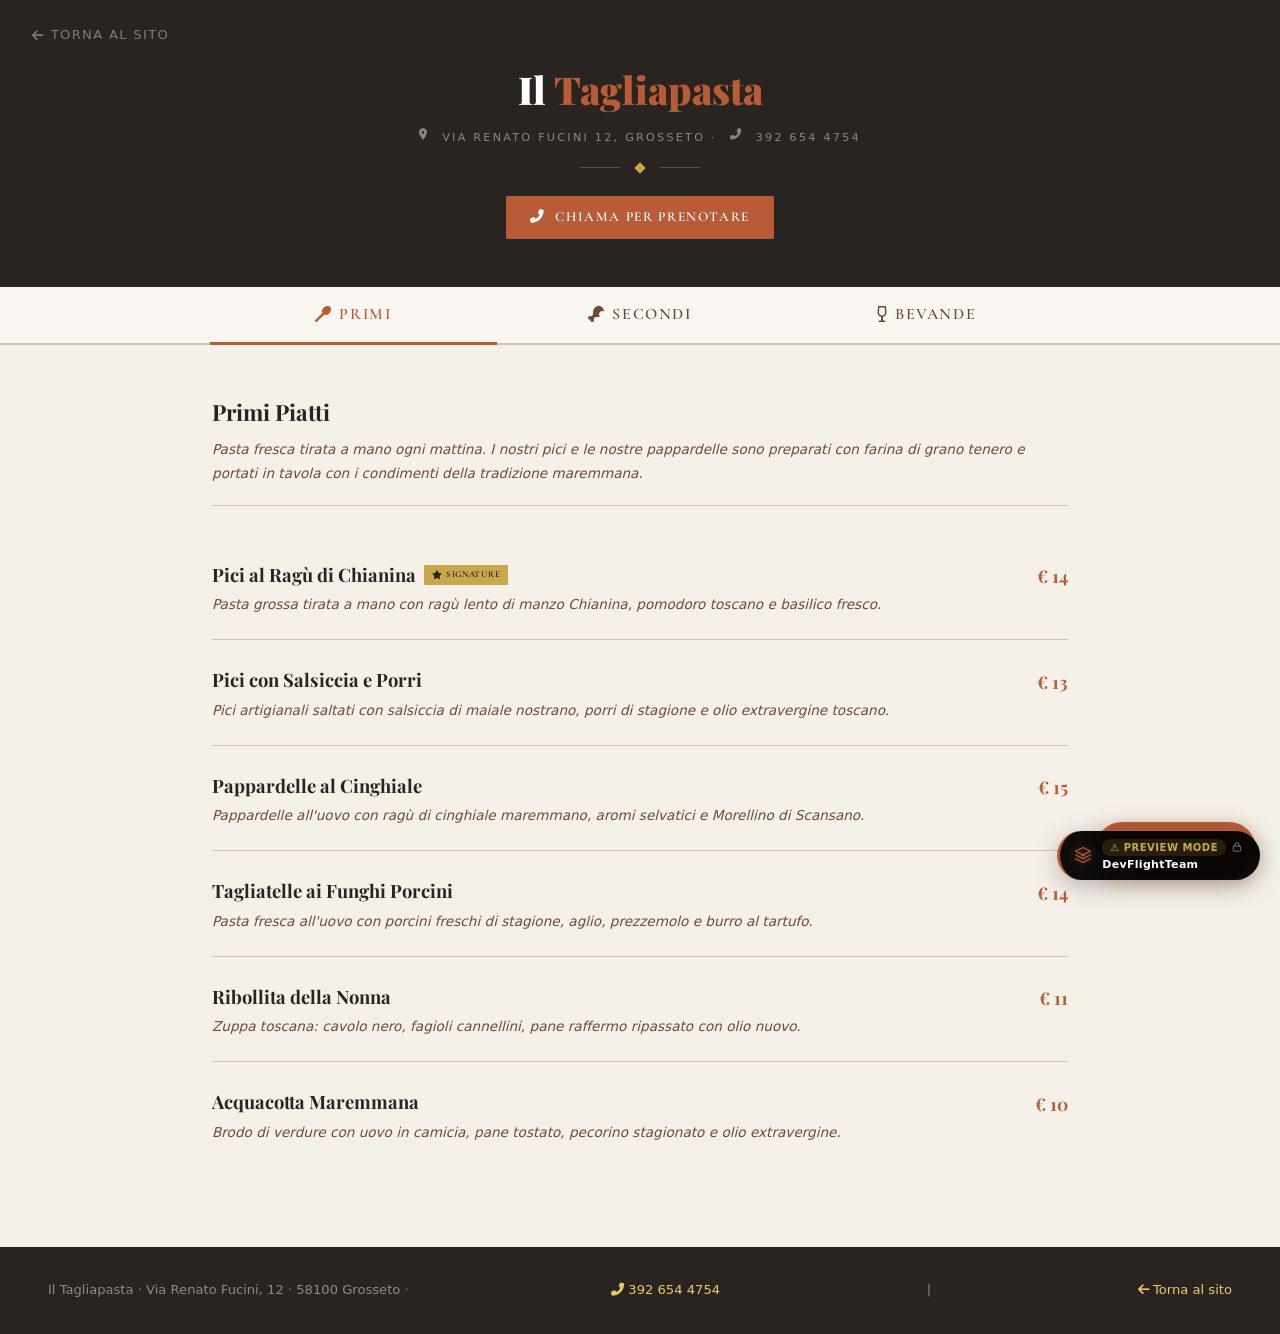
<file: menu.html>
<!DOCTYPE html>
<html lang="it">
<head>
  <meta charset="UTF-8" />
  <meta name="viewport" content="width=device-width, initial-scale=1.0, viewport-fit=cover" />
  <title>Menù – Il Tagliapasta, Grosseto</title>
  <meta name="description" content="Menù completo de Il Tagliapasta di Grosseto: primi, secondi e bevande della tradizione maremmana." />
  <link rel="preconnect" href="https://fonts.googleapis.com" />
  <link rel="preconnect" href="https://fonts.gstatic.com" crossorigin />
  <link href="https://fonts.googleapis.com/css2?family=Playfair+Display:ital,wght@0,400;0,700;0,900;1,400&family=Cormorant+Garamond:ital,wght@0,300;0,400;0,600;1,300;1,400&display=swap" rel="stylesheet" />
  <link rel="stylesheet" href="https://cdnjs.cloudflare.com/ajax/libs/font-awesome/6.0.0-beta3/css/all.min.css" />
  <link rel="stylesheet" href="styles.css" />
</head>
<body>

<header class="menu-header">
  <a href="index.html" class="back-link">
    <i class="fas fa-arrow-left"></i>
    Torna al sito
  </a>
  <div class="menu-header-logo">Il <span>Tagliapasta</span></div>
  <p class="menu-header-sub"><i class="fas fa-map-marker-alt"></i> Via Renato Fucini 12, Grosseto · <i class="fas fa-phone-alt"></i> 392 654 4754</p>
  <div class="menu-header-divider"><div class="gem-gold"></div></div>
  <a href="tel:+393926544754" class="menu-header-cta">
    <i class="fas fa-phone-alt"></i> Chiama per Prenotare
  </a>
</header>

<div class="tabs-wrap">
  <div class="tabs">
    <button class="tab-btn active" onclick="showPanel('primi',this)"><i class="fas fa-utensil-spoon"></i> Primi</button>
    <button class="tab-btn" onclick="showPanel('secondi',this)"><i class="fas fa-drumstick-bite"></i> Secondi</button>
    <button class="tab-btn" onclick="showPanel('bevande',this)"><i class="fas fa-wine-glass-alt"></i> Bevande</button>
  </div>
</div>

<div class="panel active" id="panel-primi">
  <p class="panel-title">Primi Piatti</p>
  <p class="panel-desc">Pasta fresca tirata a mano ogni mattina. I nostri pici e le nostre pappardelle sono preparati con farina di grano tenero e portati in tavola con i condimenti della tradizione maremmana.</p>
  <div class="dish-list">
    <div class="dish"><div class="dish-info"><p class="dish-name">Pici al Ragù di Chianina <span class="badge"><i class="fas fa-star"></i> Signature</span></p><p class="dish-desc">Pasta grossa tirata a mano con ragù lento di manzo Chianina, pomodoro toscano e basilico fresco.</p></div><div class="dish-price">€ 14</div></div>
    <div class="dish"><div class="dish-info"><p class="dish-name">Pici con Salsiccia e Porri</p><p class="dish-desc">Pici artigianali saltati con salsiccia di maiale nostrano, porri di stagione e olio extravergine toscano.</p></div><div class="dish-price">€ 13</div></div>
    <div class="dish"><div class="dish-info"><p class="dish-name">Pappardelle al Cinghiale</p><p class="dish-desc">Pappardelle all'uovo con ragù di cinghiale maremmano, aromi selvatici e Morellino di Scansano.</p></div><div class="dish-price">€ 15</div></div>
    <div class="dish"><div class="dish-info"><p class="dish-name">Tagliatelle ai Funghi Porcini</p><p class="dish-desc">Pasta fresca all'uovo con porcini freschi di stagione, aglio, prezzemolo e burro al tartufo.</p></div><div class="dish-price">€ 14</div></div>
    <div class="dish"><div class="dish-info"><p class="dish-name">Ribollita della Nonna</p><p class="dish-desc">Zuppa toscana: cavolo nero, fagioli cannellini, pane raffermo ripassato con olio nuovo.</p></div><div class="dish-price">€ 11</div></div>
    <div class="dish"><div class="dish-info"><p class="dish-name">Acquacotta Maremmana</p><p class="dish-desc">Brodo di verdure con uovo in camicia, pane tostato, pecorino stagionato e olio extravergine.</p></div><div class="dish-price">€ 10</div></div>
  </div>
</div>

<div class="panel" id="panel-secondi">
  <p class="panel-title">Secondi Piatti</p>
  <p class="panel-desc">Carni selezionate del territorio, pesce dell'Argentario e i grandi classici della cucina povera maremmana.</p>
  <div class="dish-list">
    <div class="dish"><div class="dish-info"><p class="dish-name">Peposo al Morellino <span class="badge"><i class="fas fa-star"></i> Signature</span></p><p class="dish-desc">Stufato di manzo a lunga cottura nel Morellino di Scansano con abbondante pepe nero.</p></div><div class="dish-price">€ 18</div></div>
    <div class="dish"><div class="dish-info"><p class="dish-name">Bistecca alla Maremmana</p><p class="dish-desc">Taglio pregiato di Chianina cotto alla griglia, rosmarino fresco e sale marino di Volterra.</p></div><div class="dish-price">€ 22</div></div>
    <div class="dish"><div class="dish-info"><p class="dish-name">Tagliata con Rucola e Parmigiano</p><p class="dish-desc">Controfiletto ai ferri su letto di rucola selvatica, pomodorini confit e scaglie di Parmigiano.</p></div><div class="dish-price">€ 20</div></div>
    <div class="dish"><div class="dish-info"><p class="dish-name">Scaloppine al Limone</p><p class="dish-desc">Fettine di vitello saltate nel burro con limone, capperi di Pantelleria e salvia fresca.</p></div><div class="dish-price">€ 16</div></div>
    <div class="dish"><div class="dish-info"><p class="dish-name">Moscardini in Umido</p><p class="dish-desc">Polpetti dell'Argentario in salsa di pomodoro con olive taggiasche, capperi e prezzemolo.</p></div><div class="dish-price">€ 17</div></div>
    <div class="dish"><div class="dish-info"><p class="dish-name">Carpaccio di Chianina</p><p class="dish-desc">Fettine di manzo crudo con rucola, scaglie di pecorino toscano e olio del frantoio locale.</p></div><div class="dish-price">€ 14</div></div>
  </div>
</div>

<div class="panel" id="panel-bevande">
  <p class="panel-title">Bevande</p>
  <p class="panel-desc">Selezione di vini locali della Maremma Toscana: Morellino di Scansano, Vermentino, Ansonica e bollicine.</p>
  <div class="bev-sections">
    <div class="bev-section"><p class="bev-section-title"><i class="fas fa-wine-bottle"></i> Vini</p>
      <div class="bev-item"><span>Morellino di Scansano DOCG</span><span>€ 5 / bic.</span></div>
      <div class="bev-item"><span>Vermentino di Maremma DOC</span><span>€ 5 / bic.</span></div>
      <div class="bev-item"><span>Ansonica Costa Argentario</span><span>€ 5 / bic.</span></div>
      <div class="bev-item"><span>Sangiovese IGT Toscana</span><span>€ 4.50 / bic.</span></div>
      <div class="bev-item"><span>Bottiglia rosso della casa</span><span>€ 18</span></div>
      <div class="bev-item"><span>Bottiglia bianco della casa</span><span>€ 16</span></div>
      <div class="bev-item"><span>Prosecco DOC</span><span>€ 4</span></div>
    </div>
    <div class="bev-section"><p class="bev-section-title"><i class="fas fa-coffee"></i> Analcoliche</p>
      <div class="bev-item"><span>Acqua naturale (75 cl)</span><span>€ 2</span></div>
      <div class="bev-item"><span>Acqua frizzante (75 cl)</span><span>€ 2</span></div>
      <div class="bev-item"><span>Limonata artigianale</span><span>€ 4</span></div>
      <div class="bev-item"><span>Succhi di frutta</span><span>€ 3</span></div>
      <div class="bev-item"><span>Bibite in lattina</span><span>€ 3</span></div>
      <div class="bev-item"><span>Tè freddo del giorno</span><span>€ 3.50</span></div>
    </div>
    <div class="bev-section"><p class="bev-section-title"><i class="fas fa-mug-hot"></i> Caffetteria & Digestivi</p>
      <div class="bev-item"><span>Caffè espresso</span><span>€ 1.50</span></div>
      <div class="bev-item"><span>Caffè macchiato</span><span>€ 1.80</span></div>
      <div class="bev-item"><span>Cappuccino</span><span>€ 2</span></div>
      <div class="bev-item"><span>Limoncello artigianale</span><span>€ 3.50</span></div>
      <div class="bev-item"><span>Amaro della casa</span><span>€ 4</span></div>
      <div class="bev-item"><span>Grappa Toscana</span><span>€ 4</span></div>
    </div>
  </div>
</div>

<a href="tel:+393926544754" class="sticky-call" id="sticky-cta">
  <i class="fas fa-phone-alt"></i> Prenota
</a>

<footer class="menu-footer">
  Il Tagliapasta · Via Renato Fucini, 12 · 58100 Grosseto ·
  <a href="tel:+393926544754"><i class="fas fa-phone-alt"></i> 392 654 4754</a>
  &nbsp;|&nbsp;
  <a href="index.html"><i class="fas fa-arrow-left"></i> Torna al sito</a>
</footer>

<script src="preview-badge.js"></script>
<script src="script.js"></script>
</body>
</html>
</file>
<file: styles.css>
:root {
  --cream: #f5f0e8;
  --warm-white: #faf7f2;
  --terracotta: #b85c38;
  --terracotta-dark: #8c3e22;
  --terracotta-light: #d4785a;
  --olive: #5c6b3a;
  --charcoal: #2a2420;
  --brown: #6b4c3b;
  --gold: #c9a84c;
  --gold-light: #e8c96a;
  --divider: #d4c5b0;
}

*,
*::before,
*::after {
  box-sizing: border-box;
  margin: 0;
  padding: 0;
}

html {
  scroll-behavior: smooth;
  font-size: 16px;
}

body {
  background: var(--cream);
  color: var(--charcoal);
  font-family: 'Inter', system-ui, sans-serif;
  font-size: 16px;
  line-height: 1.75;
  overflow-x: hidden;
}

/* Navigation Styles - Updated with Logo Styling */
nav {
  position: fixed;
  top: 0;
  left: 0;
  right: 0;
  z-index: 100;
  display: flex;
  align-items: center;
  justify-content: space-between;
  padding: 1.2rem 3rem;
  background: rgba(245, 240, 232, 0.96);
  backdrop-filter: blur(14px);
  border-bottom: 1px solid var(--divider);
  transition: box-shadow 0.3s;
}

@media (max-width: 768px) {
  nav {
    padding: 0.9rem 1.5rem;
  }
}

nav.scrolled {
  box-shadow: 0 2px 24px rgba(42, 36, 32, 0.1);
}

.nav-logo {
  font-family: 'Lora', Georgia, serif;
  font-weight: 700;
  font-size: 1.35rem;
  color: var(--terracotta-dark);
  text-decoration: none;
  display: flex;
  align-items: center;
  gap: 0.6rem;
  transition: transform 0.2s ease;
}

.nav-logo:hover {
  transform: translateY(-1px);
}

.nav-logo span {
  color: var(--charcoal);
}

.nav-logo-img {
  height: 36px;
  width: auto;
  object-fit: contain;
  display: block;
  transition: opacity 0.2s ease;
}

.nav-logo:hover .nav-logo-img {
  opacity: 0.9;
}

/* Responsive adjustments for logo */
@media (max-width: 768px) {
  .nav-logo {
    font-size: 1.2rem;
  }
  
  .nav-logo-img {
    height: 28px;
  }
}

@media (max-width: 480px) {
  .nav-logo {
    font-size: 1rem;
    gap: 0.4rem;
  }
  
  .nav-logo-img {
    height: 24px;
  }
}

.nav-links {
  display: flex;
  list-style: none;
  gap: 2rem;
  align-items: center;
}

@media (max-width: 768px) {
  .nav-links {
    display: none;
  }
}

.nav-links a {
  font-family: 'Inter', sans-serif;
  font-size: 0.82rem;
  font-weight: 600;
  letter-spacing: 0.12em;
  text-transform: uppercase;
  color: var(--charcoal);
  text-decoration: none;
  position: relative;
  transition: color 0.2s;
}

.nav-links a::after {
  content: '';
  position: absolute;
  bottom: -3px;
  left: 0;
  width: 0;
  height: 1px;
  background: var(--terracotta);
  transition: width 0.3s;
}

.nav-links a:hover {
  color: var(--terracotta);
}

.nav-links a:hover::after {
  width: 100%;
}

.nav-cta {
  background: var(--terracotta) !important;
  color: white !important;
  padding: 0.5rem 1.4rem;
  border-radius: 2px;
  transition: background 0.2s !important;
}

.nav-cta::after {
  display: none !important;
}

.nav-cta:hover {
  background: var(--terracotta-dark) !important;
}

.hamburger {
  display: none;
  flex-direction: column;
  gap: 5px;
  cursor: pointer;
  background: none;
  border: none;
  padding: 4px;
}

@media (max-width: 768px) {
  .hamburger {
    display: flex;
  }
}

.hamburger span {
  display: block;
  width: 24px;
  height: 2px;
  background: var(--charcoal);
  transition: all 0.3s;
}

.mobile-menu {
  display: none;
  position: fixed;
  top: 64px;
  left: 0;
  right: 0;
  z-index: 99;
  background: var(--cream);
  border-bottom: 1px solid var(--divider);
  padding: 1.2rem 1.5rem 1.8rem;
  flex-direction: column;
  gap: 0.8rem;
}

@media (max-width: 768px) {
  .mobile-menu {
    top: 60px;
  }
}

.mobile-menu a {
  font-family: 'Inter', sans-serif;
  font-size: 1rem;
  font-weight: 600;
  letter-spacing: 0.1em;
  text-transform: uppercase;
  color: var(--charcoal);
  text-decoration: none;
  padding: 0.7rem 0;
  border-bottom: 1px solid var(--divider);
  display: flex;
  align-items: center;
  gap: 0.8rem;
}

.mobile-menu a.cta-mob {
  border-bottom: none;
  background: var(--terracotta);
  color: white;
  text-align: center;
  justify-content: center;
  padding: 0.9rem;
  border-radius: 2px;
  margin-top: 0.5rem;
}

/* Hero Section */
.hero {
  min-height: 100vh;
  display: grid;
  grid-template-columns: 1fr 1fr;
  padding-top: 80px;
  overflow: hidden;
}

@media (max-width: 768px) {
  .hero {
    grid-template-columns: 1fr;
    padding-top: 70px;
    min-height: auto;
  }
}

.hero-left {
  display: flex;
  flex-direction: column;
  justify-content: center;
  padding: 3rem 2rem 3rem 4rem;
}

@media (max-width: 768px) {
  .hero-left {
    padding: 2rem 1.5rem;
  }
}

.hero-eyebrow {
  font-family: 'Inter', sans-serif;
  font-size: 0.75rem;
  font-weight: 600;
  letter-spacing: 0.25em;
  text-transform: uppercase;
  color: var(--olive);
  margin-bottom: 1.5rem;
  display: flex;
  align-items: center;
  gap: 1rem;
}

.hero-eyebrow::before {
  content: '';
  width: 40px;
  height: 1px;
  background: var(--olive);
}

.hero-title {
  font-family: 'Lora', Georgia, serif;
  font-size: clamp(2.8rem, 6vw, 5rem);
  font-weight: 700;
  line-height: 1;
}

.hero-title em {
  display: block;
  font-style: italic;
  color: var(--terracotta);
  font-size: 0.75em;
  line-height: 1.15;
}

.hero-desc {
  font-family: 'Inter', sans-serif;
  font-size: 1rem;
  font-weight: 300;
  color: var(--brown);
  line-height: 1.85;
  margin: 1.5rem 0 2rem;
  max-width: 440px;
  border-left: 3px solid var(--gold);
  padding-left: 1.2rem;
}

.hero-actions {
  display: flex;
  gap: 1rem;
  flex-wrap: wrap;
}

.btn-primary {
  display: inline-flex;
  align-items: center;
  gap: 0.5rem;
  background: var(--terracotta);
  color: white;
  font-family: 'Inter', sans-serif;
  font-size: 0.85rem;
  font-weight: 600;
  letter-spacing: 0.08em;
  text-transform: uppercase;
  text-decoration: none;
  padding: 0.8rem 1.8rem;
  border-radius: 2px;
  transition: background 0.25s, transform 0.2s;
  border: none;
  cursor: pointer;
}

.btn-primary:hover {
  background: var(--terracotta-dark);
  transform: translateY(-2px);
}

.btn-outline {
  display: inline-flex;
  align-items: center;
  gap: 0.5rem;
  border: 2px solid var(--charcoal);
  color: var(--charcoal);
  font-family: 'Inter', sans-serif;
  font-size: 0.85rem;
  font-weight: 600;
  letter-spacing: 0.08em;
  text-transform: uppercase;
  text-decoration: none;
  padding: 0.8rem 1.8rem;
  border-radius: 2px;
  transition: all 0.25s;
}

.btn-outline:hover {
  background: var(--charcoal);
  color: white;
  transform: translateY(-2px);
}

.hero-right {
  position: relative;
  overflow: hidden;
  min-height: 400px;
}

@media (max-width: 768px) {
  .hero-right {
    height: 50vw;
    min-height: 300px;
  }
}

.hero-slideshow {
  width: 100%;
  height: 100%;
  position: relative;
}

.hero-slide {
  position: absolute;
  inset: 0;
  opacity: 0;
  transition: opacity 1s ease;
  background: var(--charcoal);
}

.hero-slide.active {
  opacity: 1;
  z-index: 1;
}

.hero-slide img {
  width: 100%;
  height: 100%;
  object-fit: cover;
  display: block;
}

.hero-slide::after {
  content: '';
  position: absolute;
  inset: 0;
  background: linear-gradient(to right, rgba(245, 240, 232, 0.18), transparent 60%);
}

.rating-badge {
  position: absolute;
  top: 1.5rem;
  right: 1.5rem;
  z-index: 10;
  background: var(--gold);
  color: var(--charcoal);
  font-family: 'Lora', serif;
  font-weight: 700;
  padding: 0.6rem 1rem;
  border-radius: 2px;
  text-align: center;
  line-height: 1.2;
}

.rating-badge .score {
  font-size: 1.4rem;
  display: block;
}

.rating-badge .label {
  font-family: 'Inter', sans-serif;
  font-size: 0.6rem;
  text-transform: uppercase;
  letter-spacing: 0.1em;
}

@media (min-width: 769px) {
  .rating-badge {
    top: 2rem;
    right: 2rem;
    padding: 0.8rem 1.2rem;
  }
  .rating-badge .score {
    font-size: 2rem;
  }
  .rating-badge .label {
    font-size: 0.68rem;
  }
}

.hero-slide-dots {
  position: absolute;
  bottom: 1rem;
  left: 50%;
  transform: translateX(-50%);
  z-index: 10;
  display: flex;
  gap: 0.5rem;
}

.hero-slide-dot {
  width: 6px;
  height: 6px;
  border-radius: 50%;
  background: rgba(255, 255, 255, 0.4);
  cursor: pointer;
  transition: all 0.3s;
  border: none;
  padding: 0;
}

.hero-slide-dot.active {
  background: white;
  width: 18px;
  border-radius: 3px;
}

/* About Strip */
.about-strip {
  background: var(--charcoal);
  color: var(--cream);
  padding: 2rem 1.5rem;
  display: flex;
  align-items: center;
  gap: 1.5rem;
  flex-wrap: wrap;
  justify-content: center;
}

@media (min-width: 769px) {
  .about-strip {
    padding: 2.8rem 4rem;
  }
}

.strip-item {
  display: flex;
  align-items: center;
  gap: 1rem;
  flex: 1;
  min-width: 180px;
}

.strip-item i {
  font-size: 1.8rem;
  color: var(--gold-light);
}

.strip-item strong {
  display: block;
  font-family: 'Lora', serif;
  font-size: 0.9rem;
  color: var(--gold-light);
}

.strip-item span {
  font-family: 'Inter', sans-serif;
  font-size: 0.75rem;
  opacity: 0.7;
}

.strip-div {
  width: 1px;
  height: 48px;
  background: rgba(255, 255, 255, 0.15);
}

@media (max-width: 768px) {
  .strip-div {
    display: none;
  }
}

/* Section Header */
.section-header {
  text-align: center;
  margin-bottom: 2.5rem;
}

@media (max-width: 768px) {
  .section-header {
    margin-bottom: 2rem;
  }
}

.section-label {
  font-family: 'Inter', sans-serif;
  font-size: 0.7rem;
  font-weight: 600;
  letter-spacing: 0.3em;
  text-transform: uppercase;
  color: var(--terracotta);
  margin-bottom: 0.8rem;
}

.section-title {
  font-family: 'Lora', Georgia, serif;
  font-size: clamp(1.8rem, 4vw, 2.8rem);
  font-weight: 700;
  line-height: 1.2;
}

.section-title em {
  font-style: italic;
  color: var(--terracotta);
}

.section-div {
  display: flex;
  align-items: center;
  justify-content: center;
  gap: 1rem;
  margin-top: 1rem;
}

.section-div::before,
.section-div::after {
  content: '';
  width: 40px;
  height: 1px;
  background: var(--divider);
}

.gem {
  width: 8px;
  height: 8px;
  background: var(--gold);
  transform: rotate(45deg);
}

/* Menu CTA */
#menu-cta {
  padding: 4rem 1.5rem;
  background: var(--warm-white);
  text-align: center;
}

@media (min-width: 769px) {
  #menu-cta {
    padding: 6rem 4rem;
  }
}

.menu-cta-inner {
  max-width: 700px;
  margin: 0 auto;
}

.menu-cta-inner p.desc {
  font-family: 'Inter', sans-serif;
  font-size: 1rem;
  font-weight: 300;
  color: var(--brown);
  line-height: 1.85;
  margin: 1.5rem 0 2rem;
}

.menu-preview-items {
  display: flex;
  justify-content: center;
  gap: 0.7rem;
  flex-wrap: wrap;
  margin-bottom: 2rem;
}

.preview-chip {
  background: var(--cream);
  border: 1px solid var(--divider);
  padding: 0.4rem 1rem;
  border-radius: 20px;
  font-family: 'Inter', sans-serif;
  font-size: 0.8rem;
  color: var(--brown);
  display: inline-flex;
  align-items: center;
  gap: 0.4rem;
}

.btn-menu {
  display: inline-flex;
  align-items: center;
  gap: 0.7rem;
  background: var(--charcoal);
  color: var(--cream);
  font-family: 'Inter', sans-serif;
  font-size: 0.85rem;
  font-weight: 600;
  letter-spacing: 0.1em;
  text-transform: uppercase;
  text-decoration: none;
  padding: 1rem 2.5rem;
  border-radius: 2px;
  transition: all 0.25s;
}

.btn-menu:hover {
  background: var(--terracotta);
  transform: translateY(-2px);
}

.qr-hint {
  margin-top: 1.2rem;
  font-family: 'Inter', sans-serif;
  font-size: 0.75rem;
  color: #999;
  font-style: italic;
}

/* Reviews Section */
#recensioni {
  padding: 4rem 1.5rem;
  background: var(--charcoal);
  color: var(--cream);
}

@media (min-width: 769px) {
  #recensioni {
    padding: 6rem 4rem;
  }
}

#recensioni .section-title {
  color: var(--cream);
}

#recensioni .section-div::before,
#recensioni .section-div::after {
  background: rgba(255, 255, 255, 0.2);
}

.reviews-stats {
  display: flex;
  justify-content: center;
  gap: 2rem;
  margin-bottom: 3rem;
  flex-wrap: wrap;
}

@media (min-width: 769px) {
  .reviews-stats {
    gap: 4rem;
  }
}

.rstat {
  text-align: center;
}

.rstat .num {
  font-family: 'Lora', serif;
  font-size: 2rem;
  font-weight: 700;
  color: var(--gold-light);
  display: block;
  line-height: 1;
}

.rstat .lbl {
  font-family: 'Inter', sans-serif;
  font-size: 0.7rem;
  opacity: 0.55;
  text-transform: uppercase;
  letter-spacing: 0.12em;
  display: inline-flex;
  align-items: center;
  gap: 0.3rem;
}

.reviews-grid {
  display: grid;
  grid-template-columns: 1fr;
  gap: 1.5rem;
  max-width: 1100px;
  margin: 0 auto;
}

@media (min-width: 768px) {
  .reviews-grid {
    grid-template-columns: repeat(3, 1fr);
  }
}

.review-card {
  background: rgba(255, 255, 255, 0.04);
  border: 1px solid rgba(255, 255, 255, 0.1);
  padding: 1.5rem;
  border-radius: 2px;
  transition: background 0.2s;
}

.review-card:hover {
  background: rgba(255, 255, 255, 0.07);
}

.stars {
  color: var(--gold-light);
  font-size: 0.9rem;
  margin-bottom: 1rem;
  letter-spacing: 0.1em;
}

.review-text {
  font-family: 'Inter', sans-serif;
  font-size: 0.88rem;
  font-weight: 300;
  line-height: 1.8;
  color: rgba(245, 240, 232, 0.85);
  margin-bottom: 1rem;
}

.review-author {
  font-family: 'Lora', serif;
  font-size: 0.85rem;
  font-weight: 700;
  color: var(--gold-light);
}

.review-src {
  font-family: 'Inter', sans-serif;
  font-size: 0.7rem;
  opacity: 0.45;
  margin-top: 0.2rem;
}

/* TripAdvisor Carousel */
.ta-carousel-wrap {
  max-width: 1100px;
  margin: 3rem auto 0;
  position: relative;
  padding: 0 0.5rem;
}

.ta-carousel-label {
  display: flex;
  align-items: center;
  justify-content: space-between;
  gap: 1rem;
  margin-bottom: 1.5rem;
  flex-wrap: wrap;
}

.ta-logo {
  display: flex;
  align-items: center;
  gap: 0.5rem;
  font-family: 'Inter', sans-serif;
  font-size: 0.75rem;
  font-weight: 600;
  letter-spacing: 0.15em;
  text-transform: uppercase;
  color: rgba(245, 240, 232, 0.6);
}

.ta-link {
  display: inline-flex;
  align-items: center;
  gap: 0.4rem;
  font-family: 'Inter', sans-serif;
  font-size: 0.7rem;
  font-weight: 600;
  letter-spacing: 0.1em;
  text-transform: uppercase;
  color: #34e0a1;
  text-decoration: none;
  opacity: 0.7;
  transition: opacity 0.2s;
}

.ta-link:hover {
  opacity: 1;
}

.ta-track-outer {
  overflow: hidden;
  position: relative;
}

.ta-track {
  display: flex;
  gap: 1.2rem;
  transition: transform 0.55s cubic-bezier(0.4, 0, 0.2, 1);
}

.ta-card {
  flex: 0 0 calc(100% - 1rem);
  background: rgba(255, 255, 255, 0.05);
  border: 1px solid rgba(255, 255, 255, 0.12);
  border-radius: 4px;
  padding: 1.5rem;
  position: relative;
  transition: background 0.2s, border-color 0.2s;
}

@media (min-width: 600px) {
  .ta-card {
    flex: 0 0 calc(50% - 0.6rem);
  }
}

@media (min-width: 900px) {
  .ta-card {
    flex: 0 0 calc(33.333% - 0.8rem);
  }
}

.ta-card:hover {
  background: rgba(255, 255, 255, 0.09);
  border-color: rgba(201, 168, 76, 0.35);
}

.ta-card-top {
  display: flex;
  align-items: flex-start;
  justify-content: space-between;
  margin-bottom: 1rem;
}

.ta-bubble {
  display: flex;
  gap: 3px;
}

.ta-bubble span {
  width: 12px;
  height: 12px;
  border-radius: 50%;
  background: #34e0a1;
}

.ta-bubble span.empty {
  background: transparent;
  border: 2px solid rgba(52, 224, 161, 0.4);
}

.ta-quote {
  font-family: 'Lora', serif;
  font-size: 2rem;
  line-height: 1;
  color: rgba(52, 224, 161, 0.25);
  margin-top: -0.3rem;
}

.ta-text {
  font-family: 'Inter', sans-serif;
  font-size: 0.85rem;
  font-weight: 300;
  line-height: 1.8;
  color: rgba(245, 240, 232, 0.82);
  margin-bottom: 1.2rem;
  font-style: italic;
}

.ta-footer {
  display: flex;
  align-items: center;
  gap: 0.8rem;
  border-top: 1px solid rgba(255, 255, 255, 0.08);
  padding-top: 1rem;
}

.ta-avatar {
  width: 36px;
  height: 36px;
  border-radius: 50%;
  background: var(--terracotta);
  display: flex;
  align-items: center;
  justify-content: center;
  font-family: 'Lora', serif;
  font-size: 0.9rem;
  font-weight: 700;
  color: white;
  flex-shrink: 0;
}

.ta-author-name {
  font-family: 'Lora', serif;
  font-size: 0.85rem;
  font-weight: 700;
  color: var(--gold-light);
}

.ta-author-meta {
  font-family: 'Inter', sans-serif;
  font-size: 0.65rem;
  opacity: 0.4;
  margin-top: 0.1rem;
}

.ta-nav {
  display: flex;
  align-items: center;
  justify-content: center;
  gap: 1rem;
  margin-top: 1.8rem;
}

.ta-btn {
  background: rgba(255, 255, 255, 0.07);
  border: 1px solid rgba(255, 255, 255, 0.15);
  color: var(--cream);
  width: 36px;
  height: 36px;
  border-radius: 50%;
  cursor: pointer;
  display: flex;
  align-items: center;
  justify-content: center;
  transition: all 0.2s;
}

.ta-btn:hover {
  background: rgba(52, 224, 161, 0.15);
  border-color: rgba(52, 224, 161, 0.4);
}

.ta-dots {
  display: flex;
  gap: 0.5rem;
  align-items: center;
}

.ta-dot {
  width: 6px;
  height: 6px;
  border-radius: 50%;
  background: rgba(255, 255, 255, 0.2);
  transition: all 0.3s;
  cursor: pointer;
}

.ta-dot.active {
  background: #34e0a1;
  width: 20px;
  border-radius: 3px;
}

/* About Section */
#about {
  padding: 4rem 1.5rem;
  background: var(--cream);
  display: grid;
  grid-template-columns: 1fr;
  gap: 3rem;
  align-items: center;
}

@media (min-width: 768px) {
  #about {
    grid-template-columns: 1fr 1fr;
    padding: 6rem 4rem;
    gap: 5rem;
  }
}

.about-visual {
  position: relative;
}

.about-photos {
  display: grid;
  grid-template-columns: 1fr 1fr;
  gap: 0.7rem;
}

.about-photo-main {
  grid-row: span 2;
  border-radius: 3px;
  overflow: hidden;
}

.about-photo-main img,
.about-photo-small img {
  width: 100%;
  height: 100%;
  object-fit: cover;
  display: block;
  transition: transform 0.4s ease;
}

.about-photo-main:hover img,
.about-photo-small:hover img {
  transform: scale(1.04);
}

.about-photo-stack {
  display: flex;
  flex-direction: column;
  gap: 0.7rem;
}

.about-photo-small {
  border-radius: 3px;
  overflow: hidden;
  aspect-ratio: 4/3;
}

.about-year {
  position: absolute;
  top: -1rem;
  left: -1rem;
  background: var(--charcoal);
  color: var(--gold-light);
  font-family: 'Lora', serif;
  font-size: 1rem;
  font-weight: 700;
  padding: 0.8rem 1.2rem;
  border-radius: 2px;
  z-index: 2;
}

@media (min-width: 768px) {
  .about-year {
    top: -1.5rem;
    left: -1.5rem;
    font-size: 1.2rem;
    padding: 1rem 1.5rem;
  }
}

.about-year span {
  display: block;
  font-family: 'Inter', sans-serif;
  font-size: 0.6rem;
  color: rgba(255, 255, 255, 0.5);
  letter-spacing: 0.15em;
  text-transform: uppercase;
  margin-bottom: 0.2rem;
}

.about-accent {
  display: none;
}

@media (min-width: 768px) {
  .about-accent {
    display: block;
    position: absolute;
    bottom: -2rem;
    right: -2rem;
    width: 60%;
    aspect-ratio: 1;
    background: var(--gold);
    border-radius: 2px;
    z-index: -1;
  }
}

.about-content .section-header {
  text-align: left;
}

.about-content .section-div {
  justify-content: flex-start;
}

.about-p {
  font-family: 'Inter', sans-serif;
  font-size: 0.95rem;
  font-weight: 300;
  line-height: 1.85;
  color: var(--brown);
  margin-bottom: 1rem;
}

.about-features {
  display: grid;
  grid-template-columns: 1fr;
  gap: 0.8rem;
  margin-top: 1.5rem;
}

@media (min-width: 768px) {
  .about-features {
    grid-template-columns: 1fr 1fr;
    gap: 1rem;
  }
}

.about-feat {
  display: flex;
  align-items: center;
  gap: 0.6rem;
  font-family: 'Inter', sans-serif;
  font-size: 0.85rem;
}

.feat-dot {
  width: 6px;
  height: 6px;
  border-radius: 50%;
  background: var(--terracotta);
  flex-shrink: 0;
}

.about-feat i {
  color: var(--terracotta);
  font-size: 0.75rem;
  width: 1.2rem;
}

/* Contact Section */
#contatti {
  padding: 4rem 1.5rem;
  background: var(--warm-white);
  display: grid;
  grid-template-columns: 1fr;
  gap: 3rem;
  align-items: start;
}

@media (min-width: 768px) {
  #contatti {
    grid-template-columns: 1fr 1fr;
    padding: 6rem 4rem;
    gap: 4rem;
  }
}

.contact-info .section-header {
  text-align: left;
}

.contact-info .section-div {
  justify-content: flex-start;
}

.contact-item {
  display: flex;
  align-items: flex-start;
  gap: 1rem;
  padding: 1rem 0;
  border-bottom: 1px solid var(--divider);
}

.contact-item:last-child {
  border-bottom: none;
}

.cicon {
  width: 2rem;
  text-align: center;
  flex-shrink: 0;
  color: var(--terracotta);
  font-size: 1.1rem;
  margin-top: 0.1rem;
}

.ctext strong {
  display: block;
  font-family: 'Inter', sans-serif;
  font-size: 0.7rem;
  text-transform: uppercase;
  letter-spacing: 0.12em;
  color: var(--terracotta);
  margin-bottom: 0.2rem;
  font-weight: 600;
}

.ctext {
  font-family: 'Inter', sans-serif;
  font-size: 0.9rem;
}

.ctext a {
  color: var(--charcoal);
  text-decoration: none;
}

.ctext a:hover {
  color: var(--terracotta);
}

.orari-title {
  font-family: 'Inter', sans-serif;
  font-size: 0.7rem;
  text-transform: uppercase;
  letter-spacing: 0.12em;
  color: var(--terracotta);
  margin: 1.5rem 0 1rem;
  font-weight: 600;
  display: flex;
  align-items: center;
  gap: 0.5rem;
}

.orari-grid {
  display: grid;
  grid-template-columns: 1fr;
  border: 1px solid var(--divider);
  border-radius: 2px;
  overflow: hidden;
}

@media (min-width: 500px) {
  .orari-grid {
    grid-template-columns: 1fr 1fr;
  }
}

.orario {
  padding: 0.7rem 1rem;
  border-bottom: 1px solid var(--divider);
  border-right: 1px solid var(--divider);
  font-family: 'Inter', sans-serif;
  font-size: 0.8rem;
}

@media (min-width: 500px) {
  .orario:nth-child(even) {
    border-right: none;
  }
  .orario:nth-last-child(-n+2) {
    border-bottom: none;
  }
}

.orario strong {
  display: block;
  color: var(--terracotta);
  font-size: 0.65rem;
  text-transform: uppercase;
  letter-spacing: 0.1em;
  margin-bottom: 0.2rem;
  font-weight: 600;
}

.orario.chiuso {
  color: var(--divider);
}

.map-wrap iframe {
  width: 100%;
  aspect-ratio: 4/3;
  border: none;
  border-radius: 2px;
  filter: sepia(20%) contrast(0.95);
}

.map-cta {
  margin-top: 1.5rem;
  text-align: center;
}

/* Footer */
footer {
  background: var(--charcoal);
  color: rgba(245, 240, 232, 0.6);
  padding: 2rem 1.5rem;
  display: flex;
  flex-direction: column;
  justify-content: space-between;
  align-items: center;
  gap: 1rem;
  text-align: center;
}

@media (min-width: 768px) {
  footer {
    flex-direction: row;
    padding: 2rem 3rem;
    text-align: left;
  }
}

.footer-logo {
  font-family: 'Lora', serif;
  font-size: 1.3rem;
  font-weight: 700;
  color: var(--cream);
}

.footer-logo span {
  color: var(--terracotta-light);
}

footer p {
  font-family: 'Inter', sans-serif;
  font-size: 0.75rem;
  margin: 0.3rem 0;
}

footer a {
  color: var(--gold-light);
  text-decoration: none;
}

footer a:hover {
  color: white;
}

/* Menu Page Styles */
.menu-header {
  background: var(--charcoal);
  padding: 2.5rem 1.5rem 2rem;
  text-align: center;
  position: relative;
  overflow: hidden;
}

@media (min-width: 768px) {
  .menu-header {
    padding: 3.5rem 3rem 3rem;
  }
}

.menu-header-logo {
  font-family: 'Playfair Display', serif;
  font-weight: 900;
  font-size: 1.8rem;
  color: white;
  margin-bottom: 0.3rem;
  position: relative;
}

@media (min-width: 768px) {
  .menu-header-logo {
    font-size: 2.4rem;
  }
}

.menu-header-logo span {
  color: var(--terracotta);
}

.menu-header-sub {
  font-size: 0.7rem;
  letter-spacing: 0.2em;
  text-transform: uppercase;
  color: rgba(255, 255, 255, 0.45);
  margin-bottom: 1rem;
  position: relative;
  display: flex;
  justify-content: center;
  gap: 0.8rem;
  flex-wrap: wrap;
}

.menu-header-divider {
  display: flex;
  align-items: center;
  justify-content: center;
  gap: 1rem;
  position: relative;
  margin-bottom: 1.5rem;
}

.menu-header-divider::before,
.menu-header-divider::after {
  content: '';
  width: 40px;
  height: 1px;
  background: rgba(255, 255, 255, 0.2);
}

.gem-gold {
  width: 8px;
  height: 8px;
  background: var(--gold);
  transform: rotate(45deg);
}

.menu-header-cta {
  display: inline-flex;
  align-items: center;
  gap: 0.6rem;
  background: var(--terracotta);
  color: white;
  font-family: 'Cormorant Garamond', serif;
  font-size: 0.85rem;
  font-weight: 600;
  letter-spacing: 0.12em;
  text-transform: uppercase;
  text-decoration: none;
  padding: 0.6rem 1.5rem;
  border-radius: 2px;
  transition: background 0.2s, transform 0.2s;
  position: relative;
}

.menu-header-cta:hover {
  background: var(--terracotta-dark);
  transform: translateY(-1px);
}

.back-link {
  position: absolute;
  top: 1rem;
  left: 1rem;
  font-size: 0.7rem;
  letter-spacing: 0.1em;
  text-transform: uppercase;
  color: rgba(255, 255, 255, 0.4);
  text-decoration: none;
  display: flex;
  align-items: center;
  gap: 0.4rem;
  transition: color 0.2s;
}

@media (min-width: 768px) {
  .back-link {
    top: 1.5rem;
    left: 2rem;
    font-size: 0.82rem;
  }
}

.back-link:hover {
  color: rgba(255, 255, 255, 0.75);
}

.tabs-wrap {
  background: var(--warm-white);
  position: sticky;
  top: 0;
  z-index: 50;
  border-bottom: 2px solid var(--divider);
}

.tabs {
  display: flex;
  max-width: 860px;
  margin: 0 auto;
}

.tab-btn {
  flex: 1;
  padding: 0.8rem 0.5rem;
  font-family: 'Cormorant Garamond', serif;
  font-size: 0.85rem;
  font-weight: 600;
  letter-spacing: 0.1em;
  text-transform: uppercase;
  background: none;
  border: none;
  cursor: pointer;
  color: var(--brown);
  border-bottom: 3px solid transparent;
  transition: all 0.25s;
  margin-bottom: -2px;
  display: flex;
  align-items: center;
  justify-content: center;
  gap: 0.4rem;
}

@media (min-width: 768px) {
  .tab-btn {
    padding: 1.1rem 1rem;
    font-size: 1rem;
  }
}

.tab-btn:hover {
  color: var(--terracotta);
}

.tab-btn.active {
  color: var(--terracotta);
  border-bottom-color: var(--terracotta);
}

.panel {
  display: none;
  padding: 2rem 1rem 4rem;
  max-width: 920px;
  margin: 0 auto;
}

@media (min-width: 768px) {
  .panel {
    padding: 3rem 2rem 5rem;
  }
}

.panel.active {
  display: block;
}

.panel-title {
  font-family: 'Playfair Display', serif;
  font-size: 1.4rem;
  font-weight: 700;
  color: var(--charcoal);
  margin-bottom: 0.4rem;
}

.panel-desc {
  font-style: italic;
  color: var(--brown);
  font-size: 0.85rem;
  margin-bottom: 1.8rem;
  padding-bottom: 1.2rem;
  border-bottom: 1px solid var(--divider);
}

.dish-list {
  display: flex;
  flex-direction: column;
  gap: 0;
}

.dish {
  display: grid;
  grid-template-columns: 1fr auto;
  gap: 1rem;
  padding: 1rem 0;
  border-bottom: 1px solid var(--divider);
}

@media (min-width: 768px) {
  .dish {
    padding: 1.5rem 0;
  }
}

.dish:last-child {
  border-bottom: none;
}

.dish-name {
  font-family: 'Playfair Display', serif;
  font-size: 1rem;
  font-weight: 700;
  color: var(--charcoal);
  margin-bottom: 0.2rem;
  display: flex;
  align-items: center;
  gap: 0.5rem;
  flex-wrap: wrap;
}

@media (min-width: 768px) {
  .dish-name {
    font-size: 1.15rem;
  }
}

.badge {
  display: inline-flex;
  align-items: center;
  gap: 0.2rem;
  background: var(--gold);
  color: var(--charcoal);
  font-size: 0.55rem;
  font-weight: 700;
  letter-spacing: 0.08em;
  text-transform: uppercase;
  padding: 0.15rem 0.5rem;
  border-radius: 1px;
  font-family: 'Cormorant Garamond', serif;
}

.dish-desc {
  font-style: italic;
  color: var(--brown);
  font-size: 0.85rem;
  line-height: 1.55;
}

.dish-price {
  font-family: 'Playfair Display', serif;
  font-size: 1.1rem;
  font-weight: 700;
  color: var(--terracotta);
  white-space: nowrap;
  align-self: start;
  padding-top: 0.15rem;
}

.bev-sections {
  display: grid;
  grid-template-columns: 1fr;
  gap: 1.5rem;
}

@media (min-width: 768px) {
  .bev-sections {
    grid-template-columns: repeat(3, 1fr);
  }
}

.bev-section {
  background: var(--warm-white);
  border: 1px solid var(--divider);
  border-radius: 2px;
  padding: 1.2rem;
}

.bev-section-title {
  font-family: 'Playfair Display', serif;
  font-size: 0.9rem;
  font-weight: 700;
  text-transform: uppercase;
  letter-spacing: 0.08em;
  color: var(--olive);
  margin-bottom: 1rem;
  padding-bottom: 0.7rem;
  border-bottom: 1px solid var(--divider);
  display: flex;
  align-items: center;
  gap: 0.5rem;
}

.bev-item {
  display: flex;
  justify-content: space-between;
  align-items: baseline;
  padding: 0.4rem 0;
  border-bottom: 1px dotted var(--divider);
  font-size: 0.85rem;
  gap: 0.5rem;
}

.bev-item:last-child {
  border-bottom: none;
}

.bev-item span:last-child {
  color: var(--terracotta);
  font-weight: 600;
  white-space: nowrap;
}

.sticky-call {
  position: fixed;
  bottom: 1rem;
  right: 1rem;
  background: var(--terracotta);
  color: white;
  font-family: 'Cormorant Garamond', serif;
  font-size: 0.85rem;
  font-weight: 600;
  letter-spacing: 0.1em;
  text-transform: uppercase;
  text-decoration: none;
  padding: 0.7rem 1.3rem;
  border-radius: 30px;
  box-shadow: 0 4px 20px rgba(184, 92, 56, 0.4);
  display: flex;
  align-items: center;
  gap: 0.5rem;
  transition: background 0.2s, transform 0.2s;
  z-index: 200;
}

@media (min-width: 768px) {
  .sticky-call {
    bottom: 1.5rem;
    right: 1.5rem;
    padding: 0.8rem 1.6rem;
    font-size: 1rem;
  }
}

.sticky-call:hover {
  background: var(--terracotta-dark);
  transform: translateY(-2px);
}

.menu-footer {
  background: var(--charcoal);
  color: rgba(245, 240, 232, 0.5);
  padding: 1.5rem;
  text-align: center;
  font-size: 0.7rem;
}

@media (min-width: 768px) {
  .menu-footer {
    padding: 2rem 3rem;
    font-size: 0.82rem;
  }
}

.menu-footer a {
  color: var(--gold-light);
  text-decoration: none;
}

.menu-footer a:hover {
  color: white;
}

/* Reveal Animation */
.reveal {
  opacity: 0;
  transform: translateY(28px);
  transition: opacity 0.7s ease, transform 0.7s ease;
}

.reveal.visible {
  opacity: 1;
  transform: translateY(0);
}
</file>
